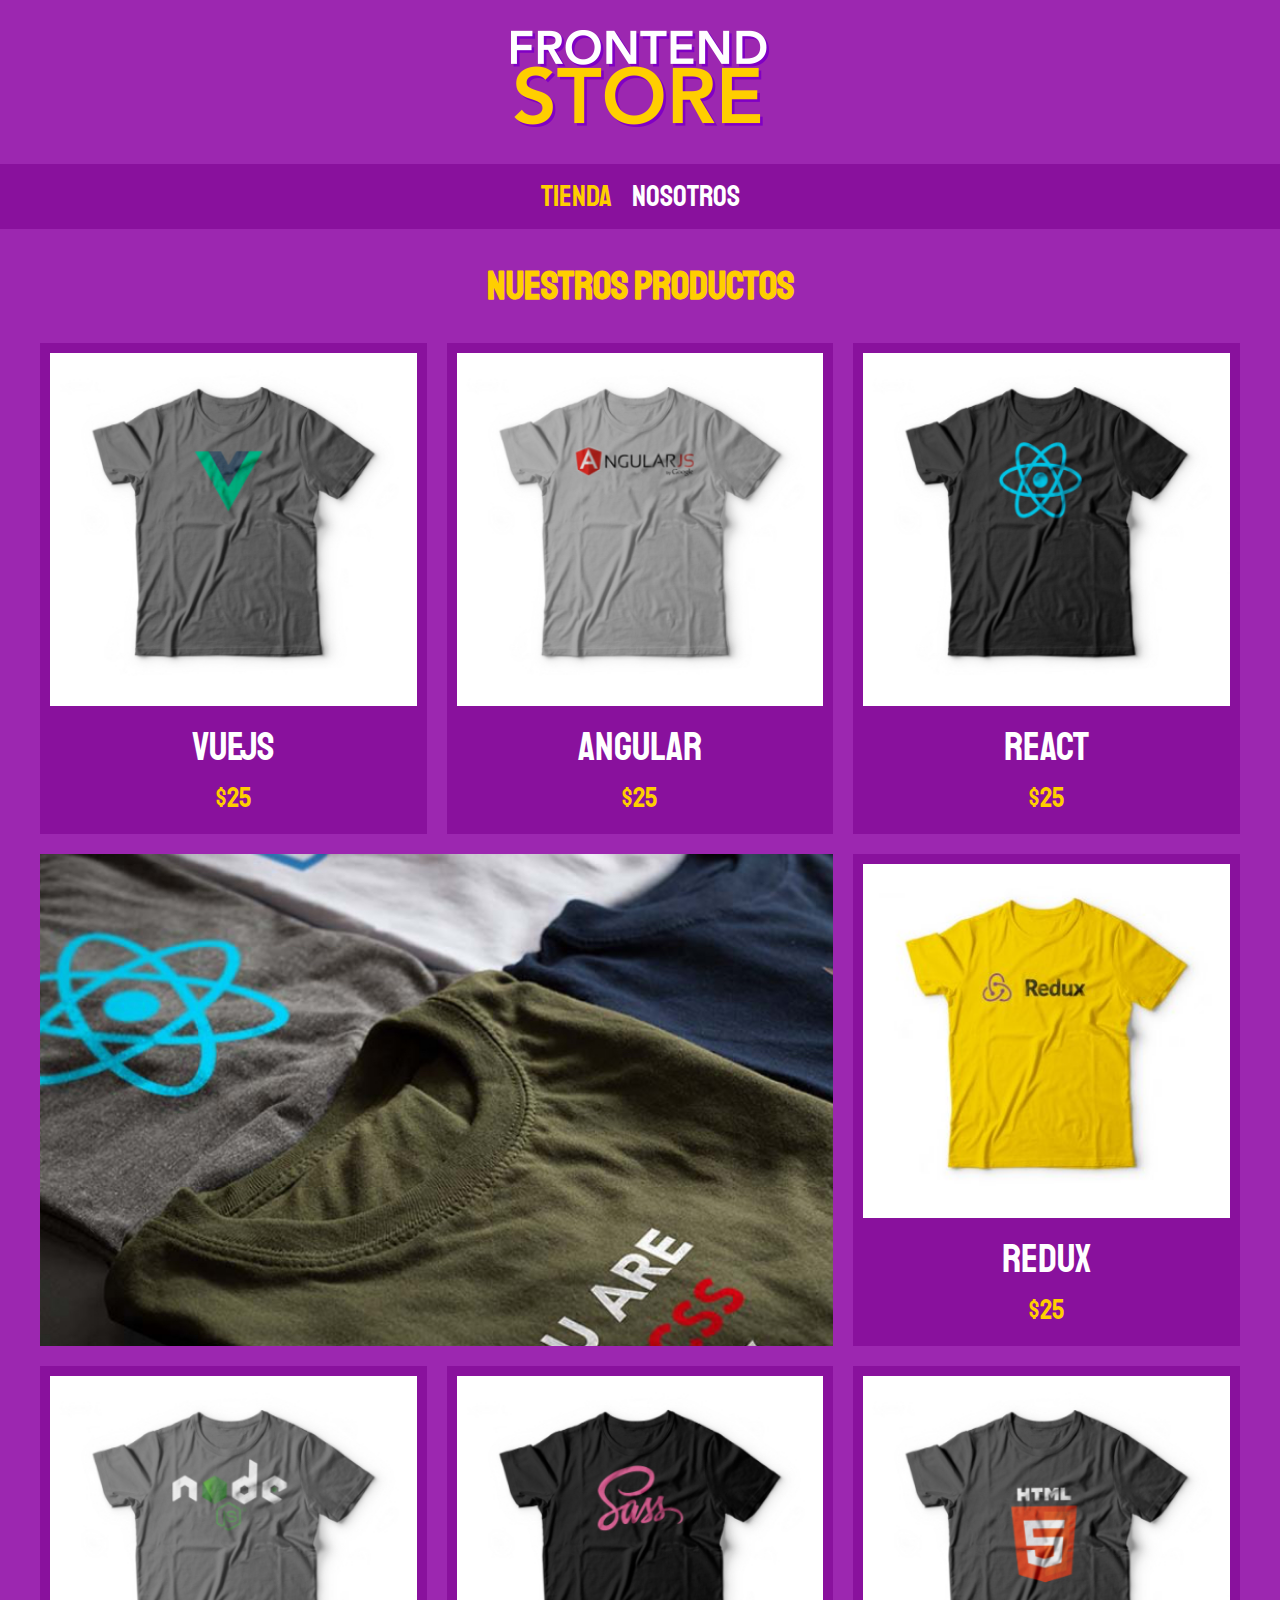
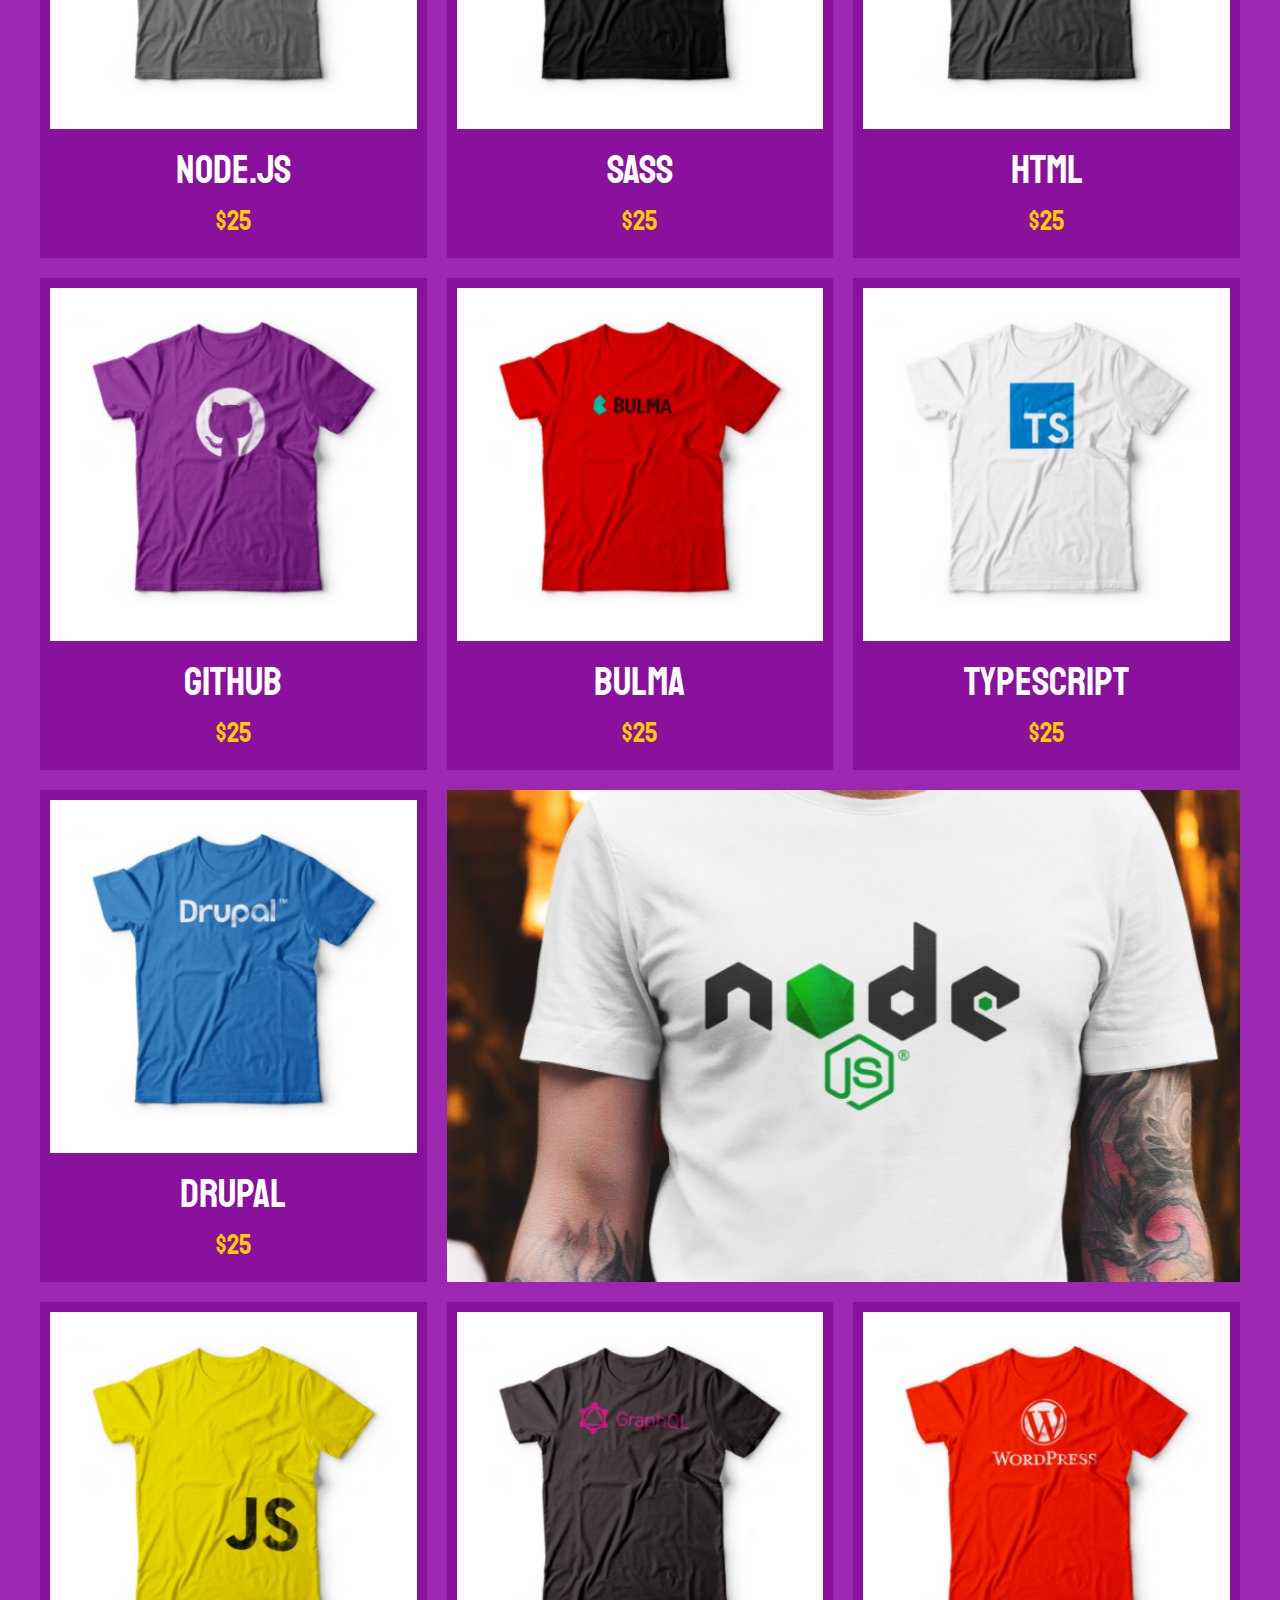
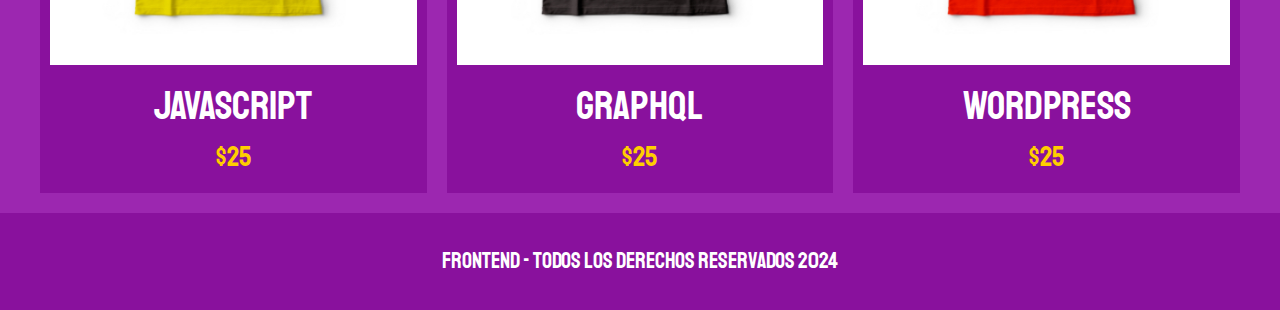
<file: index.html>
<!DOCTYPE html>
<html lang="en">

<head>
    <meta charset="UTF-8">
    <meta name="viewport" content="width=device-width, initial-scale=1.0">
    <link href="https://fonts.googleapis.com/css2?family=Montserrat:ital,wght@0,100..900;1,100..900&display=swap"
        rel="stylesheet">
    <link rel="stylesheet" href="src/css/normalize.css">
    <link
        href="https://fonts.googleapis.com/css2?family=Montserrat:ital,wght@0,100..900;1,100..900&family=Staatliches&display=swap"
        rel="stylesheet">
    <link rel="stylesheet" href="src/css/style.css">
    <title>Frontend Store</title>
</head>

<body>
    <header class="header">
        <a href="index.html">
            <img src="src/img/logo.png" alt="LogoTipo" class="header__logo">
        </a>
    </header>
    <nav class="navegacion">
        <a href="index.html" class="navegacion__enlace navegacion__enlace--activo">Tienda</a>
        <a href="nosotros.html" class="navegacion__enlace">Nosotros</a>
    </nav>

    <main class="contenedor">
        <h1>Nuestros Productos</h1>
        <div class="grid">

            <div class="producto">
                <a href="producto.html">
                    <img class="producto__imagen" src="src/img/1.jpg" alt="imagen camisa">
                    <div class="prodcuto__infomacion">
                        <p class="producto__nombre">VueJS</p>
                        <p class="producto__precio">$25</p>
                    </div>
                </a>
            </div> <!-- Fin del procucto -->

            <div class="producto">
                <a href="producto.html">
                    <img class="producto__imagen" src="src/img/2.jpg" alt="imagen camisa">
                    <div class="prodcuto__infomacion">
                        <p class="producto__nombre">Angular</p>
                        <p class="producto__precio">$25</p>
                    </div>
                </a>
            </div> <!-- Fin del procucto -->


            <div class="producto">
                <a href="producto.html">
                    <img class="producto__imagen" src="src/img/3.jpg" alt="imagen camisa">
                    <div class="prodcuto__infomacion">
                        <p class="producto__nombre">React</p>
                        <p class="producto__precio">$25</p>
                    </div>
                </a>
            </div> <!-- Fin del procucto -->

            <div class="producto">
                <a href="producto.html">
                    <img class="producto__imagen" src="src/img/4.jpg" alt="imagen camisa">
                    <div class="prodcuto__infomacion">
                        <p class="producto__nombre">Redux</p>
                        <p class="producto__precio">$25</p>
                    </div>
                </a>
            </div> <!-- Fin del procucto -->

            <div class="producto">
                <a href="producto.html">
                    <img class="producto__imagen" src="src/img/5.jpg" alt="imagen camisa">
                    <div class="prodcuto__infomacion">
                        <p class="producto__nombre">Node.js</p>
                        <p class="producto__precio">$25</p>
                    </div>
                </a>
            </div> <!-- Fin del procucto -->

            <div class="producto">
                <a href="producto.html">
                    <img class="producto__imagen" src="src/img/6.jpg" alt="imagen camisa">
                    <div class="prodcuto__infomacion">
                        <p class="producto__nombre">Sass</p>
                        <p class="producto__precio">$25</p>
                    </div>
                </a>
            </div> <!-- Fin del procucto -->

            <div class="producto">
                <a href="producto.html">
                    <img class="producto__imagen" src="src/img/7.jpg" alt="imagen camisa">
                    <div class="prodcuto__infomacion">
                        <p class="producto__nombre">Html</p>
                        <p class="producto__precio">$25</p>
                    </div>
                </a>
            </div> <!-- Fin del procucto -->

            <div class="producto">
                <a href="producto.html">
                    <img class="producto__imagen" src="src/img/8.jpg" alt="imagen camisa">
                    <div class="prodcuto__infomacion">
                        <p class="producto__nombre">Github</p>
                        <p class="producto__precio">$25</p>
                    </div>
                </a>
            </div> <!-- Fin del procucto -->

            <div class="producto">
                <a href="producto.html">
                    <img class="producto__imagen" src="src/img/9.jpg" alt="imagen camisa">
                    <div class="prodcuto__infomacion">
                        <p class="producto__nombre">Bulma</p>
                        <p class="producto__precio">$25</p>
                    </div>
                </a>
            </div> <!-- Fin del procucto -->

            <div class="producto">
                <a href="producto.html">
                    <img class="producto__imagen" src="src/img/10.jpg" alt="imagen camisa">
                    <div class="prodcuto__infomacion">
                        <p class="producto__nombre">TypeScript</p>
                        <p class="producto__precio">$25</p>
                    </div>
                </a>
            </div> <!-- Fin del procucto -->

            <div class="producto">
                <a href="producto.html">
                    <img class="producto__imagen" src="src/img/11.jpg" alt="imagen camisa">
                    <div class="prodcuto__infomacion">
                        <p class="producto__nombre">Drupal</p>
                        <p class="producto__precio">$25</p>
                    </div>
                </a>
            </div> <!-- Fin del procucto -->

            <div class="producto">
                <a href="producto.html">
                    <img class="producto__imagen" src="src/img/12.jpg" alt="imagen camisa">
                    <div class="prodcuto__infomacion">
                        <p class="producto__nombre">JavaScript</p>
                        <p class="producto__precio">$25</p>
                    </div>
                </a>
            </div> <!-- Fin del procucto -->

            <div class="producto">
                <a href="producto.html">
                    <img class="producto__imagen" src="src/img/13.jpg" alt="imagen camisa">
                    <div class="prodcuto__infomacion">
                        <p class="producto__nombre">GraphQL</p>
                        <p class="producto__precio">$25</p>
                    </div>
                </a>
            </div> <!-- Fin del procucto -->

            <div class="producto">
            <a href="producto.html">
                <img class="producto__imagen" src="src/img/14.jpg" alt="imagen camisa">
                <div class="prodcuto__infomacion">
                    <p class="producto__nombre">WordPress</p>
                    <p class="producto__precio">$25</p>
                </div>
            </a>
        </div> <!-- Fin del procucto -->
    <div class="grafico grafico--camisas"></div>
    <div class="grafico grafico--node"></div>
        </div>
    </main>
    <footer class="footer">
        <p class="footer__texto">Frontend - todos los derechos reservados 2024</p>
    </footer>
</body>

</html>
</file>
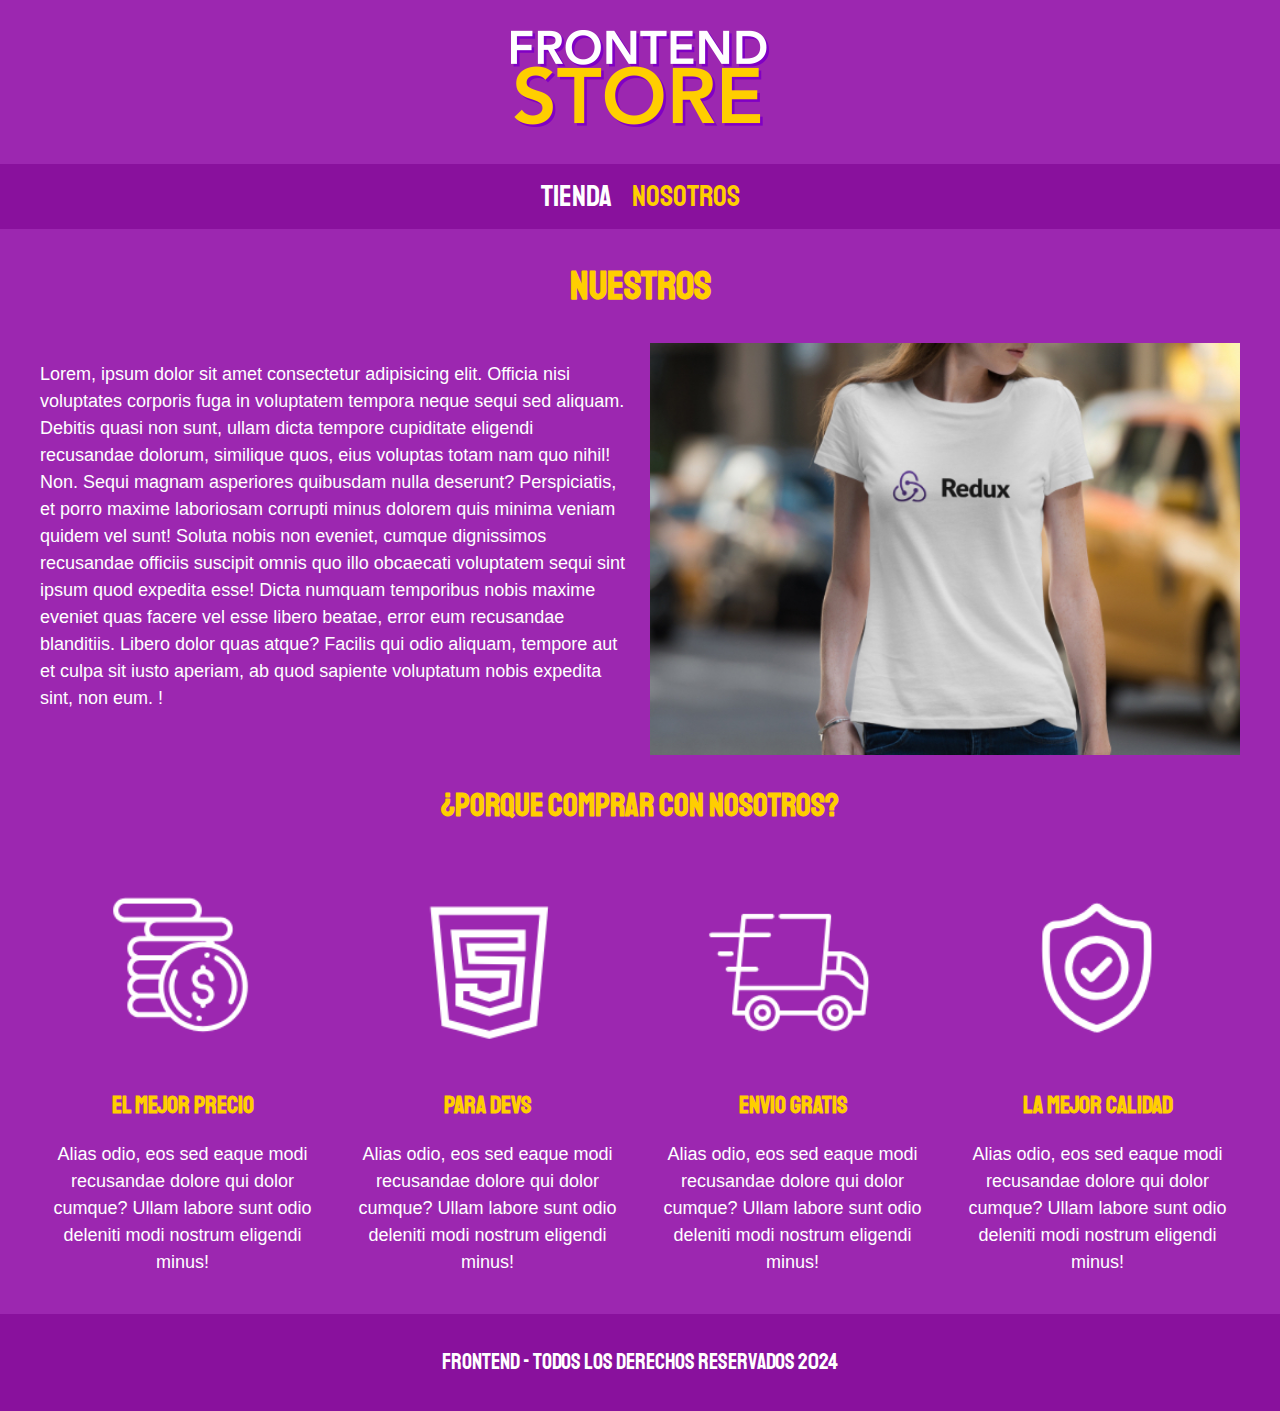
<file: nosotros.html>
<!DOCTYPE html>
<html lang="en">

<head>
    <meta charset="UTF-8">
    <meta name="viewport" content="width=device-width, initial-scale=1.0">
    <link href="https://fonts.googleapis.com/css2?family=Montserrat:ital,wght@0,100..900;1,100..900&display=swap"
        rel="stylesheet">
    <link rel="stylesheet" href="src/css/normalize.css">
    <link
        href="https://fonts.googleapis.com/css2?family=Montserrat:ital,wght@0,100..900;1,100..900&family=Staatliches&display=swap"
        rel="stylesheet">
    <link rel="stylesheet" href="src/css/style.css">
    <title>Frontend Store</title>
</head>

<body>
    <header class="header">
        <a href="index.html">
            <img src="src/img/logo.png" alt="LogoTipo" class="header__logo">
        </a>
    </header>
    <nav class="navegacion">
        <a href="index.html" class="navegacion__enlace">Tienda</a>
        <a href="nosotros.html" class="navegacion__enlace navegacion__enlace--activo">Nosotros</a>
    </nav>
    <main class="contenedor">
        <h1>Nuestros</h1>
        <div class="nosotros">
            <div class="nosotros__contenido">
                <p>Lorem, ipsum dolor sit amet consectetur adipisicing elit. Officia nisi voluptates corporis fuga in
                    voluptatem tempora neque sequi sed aliquam.
                    Debitis quasi non sunt, ullam dicta tempore cupiditate eligendi recusandae dolorum, similique quos,
                    eius voluptas totam nam quo nihil! Non.
                    Sequi magnam asperiores quibusdam nulla deserunt? Perspiciatis, et porro maxime laboriosam corrupti
                    minus dolorem quis minima veniam quidem vel sunt!
                    Soluta nobis non eveniet, cumque dignissimos recusandae officiis suscipit omnis quo illo obcaecati
                    voluptatem sequi sint ipsum quod expedita esse!
                    Dicta numquam temporibus nobis maxime eveniet quas facere vel esse libero beatae, error eum
                    recusandae blanditiis. Libero dolor quas atque?
                    Facilis qui odio aliquam, tempore aut et culpa sit iusto aperiam, ab quod sapiente voluptatum nobis
                    expedita sint, non eum.
                    
                    


                    !</p>
            </div>
            <img class="nosotros__imagen" src="src/img/nosotros.jpg" alt="img nosotros">
        </div>
    </main>
    <section class="contenedor comprar">
        <h2 class="comprar__titulo">¿Porque Comprar con nosotros?</h2>
        <div class="bloques">
            <div class="bloque">
                <img src="src/img/icono_1.png" alt="porque comprar"  class="bloque_imagen">
                <h3 class="bloque__titulo">El Mejor Precio</h3>
                <p>Alias odio, eos sed eaque modi recusandae dolore qui dolor cumque? Ullam labore sunt odio deleniti
                    modi nostrum eligendi minus!</p>
                    
            </div>

            <div class="bloque">
                <img src="src/img/icono_2.png" alt="porque comprar" class="bloque_imagen">
                <h3 class="bloque__titulo">Para Devs</h3>
                <p>Alias odio, eos sed eaque modi recusandae dolore qui dolor cumque? Ullam labore sunt odio deleniti
                    modi nostrum eligendi minus!</p>
            </div>
            <div class="bloque">
                <img src="src/img/icono_3.png" alt="porque comprar" class="bloque_imagen">
                <h3 class="bloque__titulo">Envio gratis</h3>
                <p>Alias odio, eos sed eaque modi recusandae dolore qui dolor cumque? Ullam labore sunt odio deleniti
                    modi nostrum eligendi minus!</p>
            </div>
            <div class="bloque">
                <img src="src/img/icono_4.png" alt="porque comprar" class="bloque_imagen">
                <h3 class="bloque__titulo">La mejor calidad</h3>
                <p>Alias odio, eos sed eaque modi recusandae dolore qui dolor cumque? Ullam labore sunt odio deleniti
                    modi nostrum eligendi minus!</p>
            </div>

        </div>
    </section>
    <footer class="footer">
        <p class="footer__texto">Frontend - todos los derechos reservados 2024</p>
    </footer>
</body>

</html>
</file>
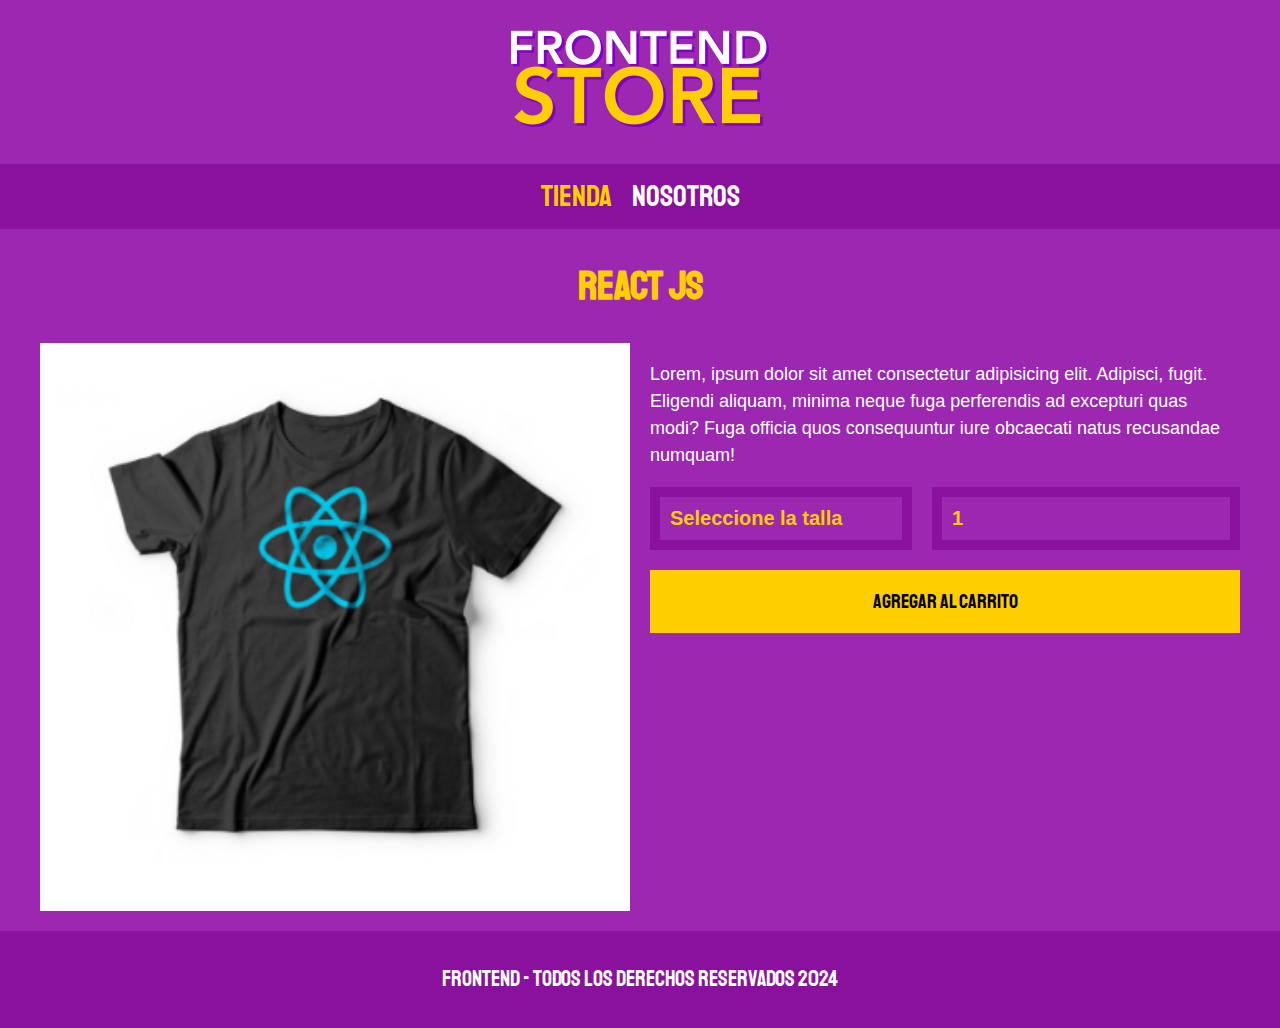
<file: producto.html>
<!DOCTYPE html>
<html lang="en">
<head>
    <meta charset="UTF-8">
    <meta name="viewport" content="width=device-width, initial-scale=1.0">
    <link href="https://fonts.googleapis.com/css2?family=Montserrat:ital,wght@0,100..900;1,100..900&display=swap" rel="stylesheet">
    <link rel="stylesheet" href="src/css/normalize.css">
    <link href="https://fonts.googleapis.com/css2?family=Montserrat:ital,wght@0,100..900;1,100..900&family=Staatliches&display=swap" rel="stylesheet">
    <link rel="stylesheet" href="src/css/style.css">
    <title>Frontend Store</title>
</head>
<body>
    <header class="header">
        <a href="index.html">
           <img src="src/img/logo.png" alt="LogoTipo" class="header__logo"> 
        </a>
    </header>
    <nav class="navegacion">
        <a href="index.html" class="navegacion__enlace navegacion__enlace--activo">Tienda</a>
        <a href="nosotros.html" class="navegacion__enlace">Nosotros</a>
    </nav>
    <main class="contenedor">
        <h1>React JS</h1>
        <div class="camisa">
            <img src="src/img/3.jpg" alt="Imagen del Producto" class="camisa__imagen">
            <div class="camisa__contenido">
                <p>Lorem, ipsum dolor sit amet consectetur adipisicing elit. Adipisci, fugit.
                Eligendi aliquam, minima neque fuga perferendis ad excepturi quas modi?
                Fuga officia quos consequuntur iure obcaecati natus recusandae numquam!</p>
                <form class="formulario">
                    <select name="" id="" class="formulario__campo">
                        <option value="" disabled selected>Seleccione la talla</option>
                        <option value="s">S</option>
                        <option value="m">M</option>
                        <option value="l">L</option>
                    </select>
                    <input class="formulario__campo" type="number" name="" id="" min="1" value="1">
                    <input class="formulario__submit" type="submit" value="Agregar al Carrito">
                </form>

            </div>
        </div>
       
        

    </main>
    <footer class="footer">
        <p class="footer__texto">Frontend - todos los derechos reservados 2024</p>
    </footer>
</body>
</html>
</file>
<file: src/css/style.css>
:root {
    /* --primario: #9c27b0; */
    --primario: #9c27b0;
    --primarioOscuro: #89119d;
    --secundario: #ffce00;
    --secundarioOscuro: rgb(233, 187, 2);
    --blanco: #fff;
    --negro: #000;

    --fuentePrincipal: "Staatliches", sans-serif;

}

html {
    box-sizing: border-box;
    font-size: 62.5%;
}

*,
*:before,
*::after {
    box-sizing: inherit;
}

/** Globales**/
body {
    font-size: 16px;
    background-color: var(--primario);
    line-height: 1.5;
}

p {
    font-size: 1.8rem;
    font-family: Arial, Helvetica, sans-serif;
    color: var(--blanco);
}

a {
    text-decoration: none;
}

img {
    width: 100%;
}

.contenedor {
    max-width: 120rem;
    margin: 0 auto;

}

h1,
h2,
h3 {
    text-align: center;
    color: var(--secundario);
    font-family: var(--fuentePrincipal);
}

h1 {
    font-size: 4rem;
}

h2 {
    font-size: 3.2rem;
}

h3 {
    font-size: 2.4rem;
}

/* Header */
.header {
    display: flex;
    justify-content: center;
}

.header__logo {
    margin: 3rem 0;
}

/* Nav */
.navegacion {
    background-color: var(--primarioOscuro);
    padding: 1rem 0;
    display: flex;
    justify-content: center;
    gap: 2rem;

}

.navegacion__enlace {
    font-family: var(--fuentePrincipal);
    color: var(--blanco);
    font-size: 3rem;
}

.navegacion__enlace:hover,
.navegacion__enlace--activo {
    color: var(--secundario);
}

/* footer */
.footer {
    background-color: var(--primarioOscuro);
    padding: 1rem 0;
    margin-top: 2rem;

}

.footer__texto {
    font-family: var(--fuentePrincipal);
    text-align: center;
    font-size: 2.2rem;


}

/* Grid */
.grid {
    display: grid;
    grid-template-columns: repeat(2, 1fr);
    gap: 2rem;
}


@media (min-width:768px) {
    .grid {

        grid-template-columns: repeat(3, 1fr);
    }
}

/* Productos */
.producto {
    background-color: var(--primarioOscuro);
    padding: 1rem;
}



.prodcuto__infomacion {}

.producto__nombre {
    font-size: 4rem;
}

.producto__precio {
    font-size: 2.8rem;
    color: var(--secundario);
}

.producto__nombre,
.producto__precio {
    font-family: var(--fuentePrincipal);
    margin: 1rem 0;
    text-align: center;
    line-height: 1.2;
}

/* Graficos */
.grafico {
    min-height: 30rem;
    background-repeat: no-repeat;
    background-size: cover;
    grid-column: 1/ 3;
}

.grafico--camisas {
    grid-row: 2/ 3;

    background-image: url(/src/img/grafico1.jpg);
}

.grafico--node {
    background-image: url(/src/img/grafico2.jpg);
    grid-row: 8/9;
}

@media (min-width: 768px) {


    .grafico--node {
        grid-row: 5 / 6;
        grid-column: 2/ 4;
    }
}

/* Nosotros */
.nosotros {
    display: grid;
    grid-template-rows: repeat(2, auto);
    
}

@media (min-width:768px) {
    .nosotros {
        grid-template-columns: repeat(2, 1fr);
        column-gap: 2rem;
    }
}

.nosotros__contenido {}

.nosotros__imagen {
    grid-row: 1/ 2 ;
    
}
@media (min-width: 768px) {
    .nosotros__imagen{
grid-column: 2/3;
    }
}
/* Bloques */
.bloques{
    display: grid;
    grid-template-columns: repeat(2,1fr);
    gap: 2rem;

}
@media (min-width: 768px) {
    .bloques{
        display: grid;
        grid-template-columns: repeat(4,1fr);
        gap: 2rem;
    
    }
}
.bloque{
    text-align: center;
}

.bloque__titulo{
    margin: 0;
}

/* Pagina del producto */
@media (min-width: 768px) {
    .camisa{
        display: grid;
        grid-template-columns: repeat(2,1fr);
        column-gap: 2rem;
    }
}
.formulario{
display: grid;
grid-template-columns: repeat(2,1fr);
gap: 2rem;
}
.formulario__campo{
    background-color: var(--primario);
/* background-color: transparent; */
color:var(--secundario);
font-weight: bold;
font-size: 2rem;
font-family: Arial, Helvetica, sans-serif;
border: 1rem solid var(--primarioOscuro);
padding: 1rem;
appearance: none;
}
option{
    color:var(--secundario);
font-weight: bold;
font-size: 2rem;
}
.formulario__submit {
    border: none;
    background-color: var(--secundario);
    font-size: 2rem;
    font-family: var(--fuentePrincipal);
    padding: 2rem;
    cursor: pointer;
    transition: background-color .3s ease;
    grid-column: 1 / 3;

}
.formulario__submit:hover{
    background-color: var(--secundarioOscuro);
}
</file>
